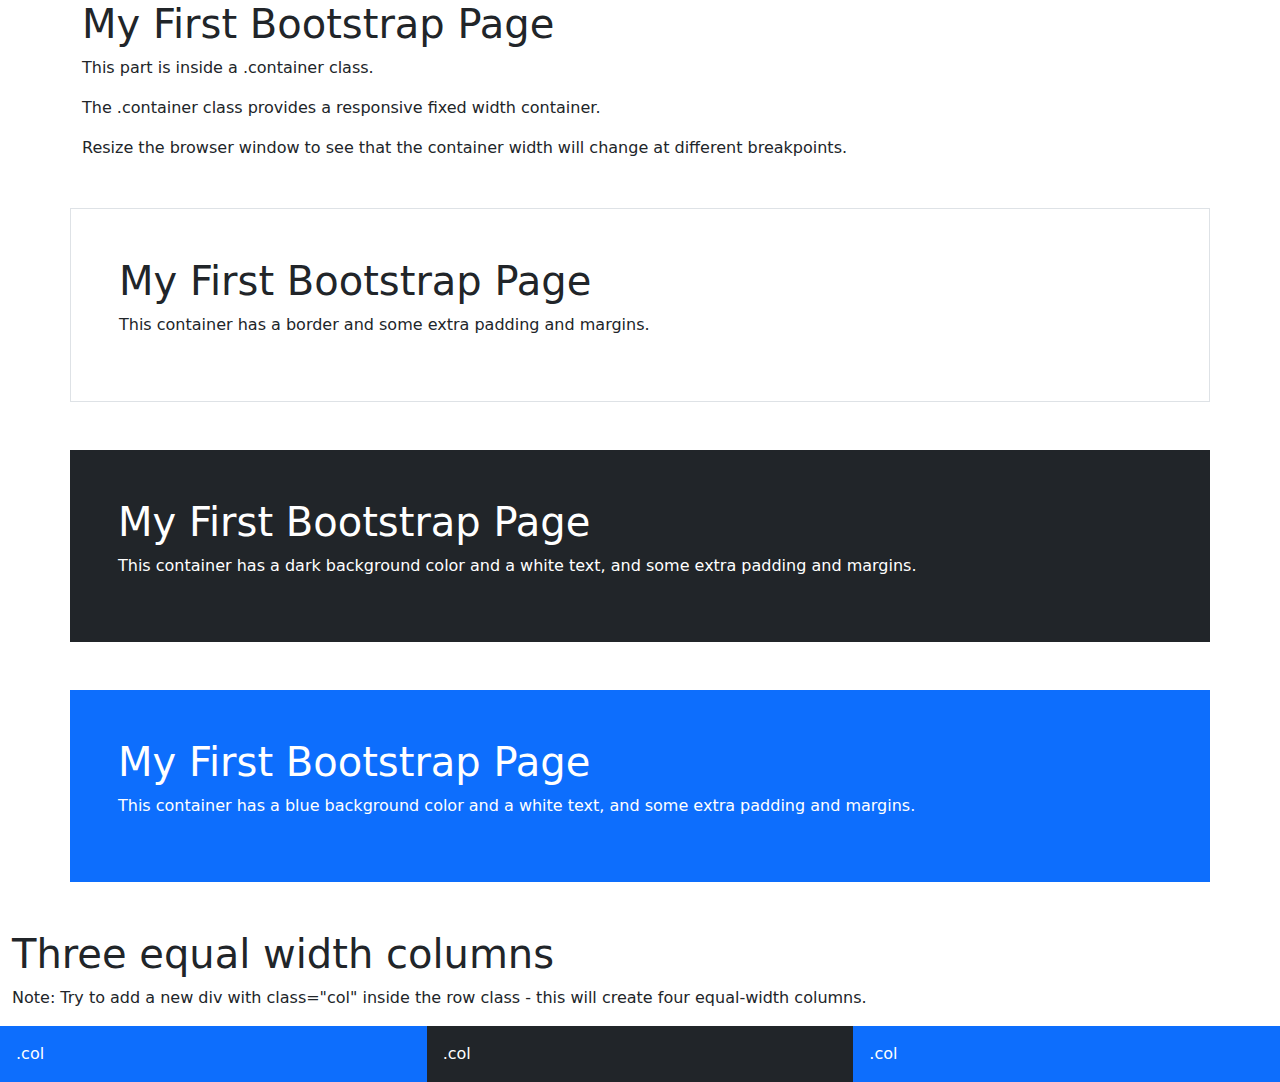
<file: 0325_BS5/try.html>
<!DOCTYPE html>
<html lang="en">
<head>
  <title>Bootstrap Example</title>
  <meta charset="utf-8">
  <meta name="viewport" content="width=device-width, initial-scale=1">
  <link href="https://cdn.jsdelivr.net/npm/bootstrap@5.3.3/dist/css/bootstrap.min.css" rel="stylesheet">
</head>
<script src="https://cdn.jsdelivr.net/npm/bootstrap@5.3.3/dist/js/bootstrap.bundle.min.js"></script>

<body>
  
<div class="container">
  <h1>My First Bootstrap Page</h1>
  <p>This part is inside a .container class.</p>
  <p>The .container class provides a responsive fixed width container.</p>
  <p>Resize the browser window to see that the container width will change at different breakpoints.</p>
</div>

<div class="container p-5 my-5 border">
    <h1>My First Bootstrap Page</h1>
    <p>This container has a border and some extra padding and margins.</p>
</div>
  
<div class="container p-5 my-5 bg-dark text-white">
    <h1>My First Bootstrap Page</h1>
    <p>This container has a dark background color and a white text, and some extra padding and margins.</p>
</div>
  
<div class="container p-5 my-5 bg-primary text-white">
    <h1>My First Bootstrap Page</h1>
    <p>This container has a blue background color and a white text, and some extra padding and margins.</p>
</div>
  
<!-- Container (fixed width) -->
<div class="container-fluid mt-3">
  <h1>Three equal width columns</h1>
  <p>Note: Try to add a new div with class="col" inside the row class - this will create four equal-width columns.</p>
  <div class="row">
    <div class="col p-3 bg-primary text-white">.col</div>
    <div class="col p-3 bg-dark text-white">.col</div>
    <div class="col p-3 bg-primary text-white">.col</div>
  </div>
</div>

</body>
</html>
</file>
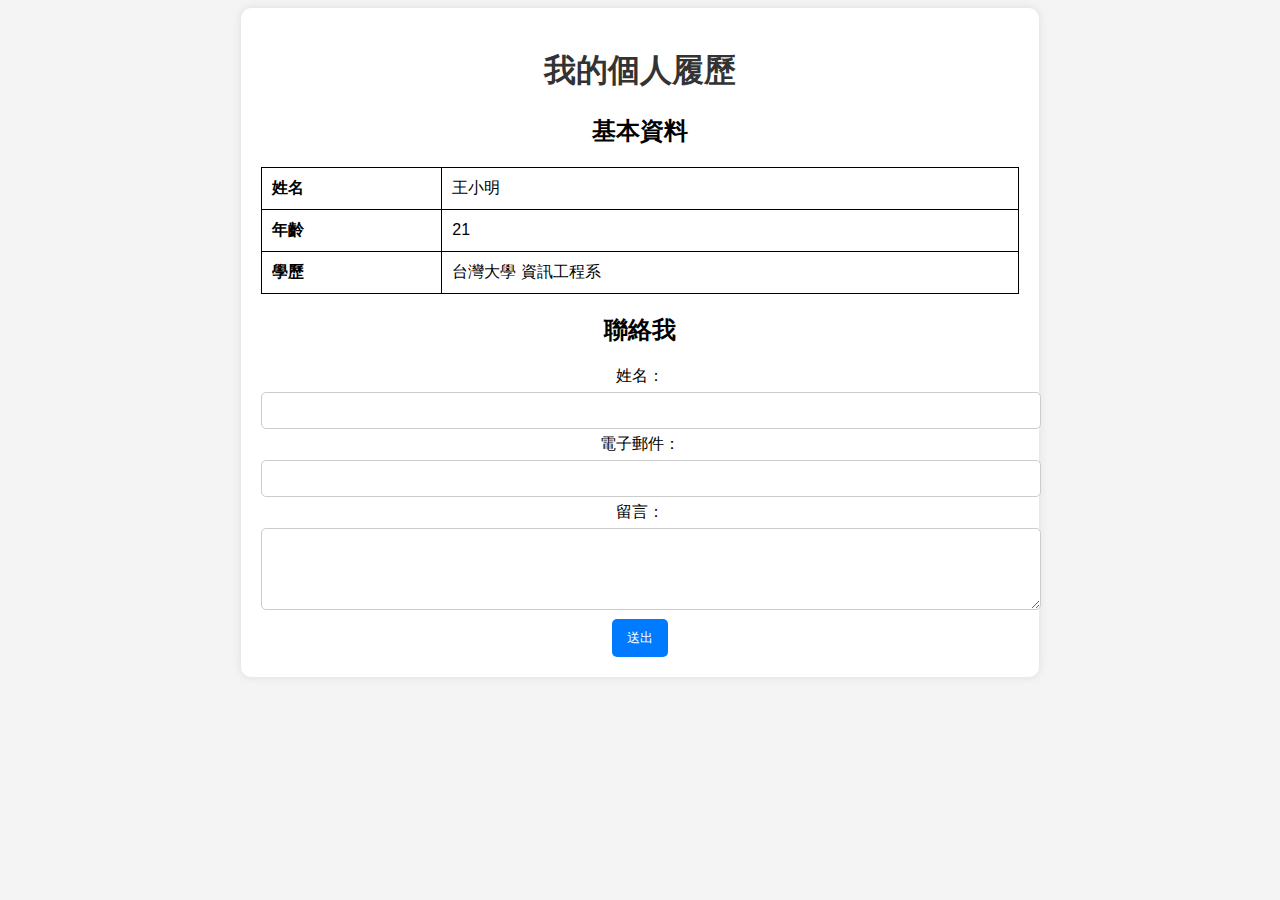
<file: GPTexample/gptindex_example.html>
<!DOCTYPE html>
<html>
<head>
    <meta charset="UTF-8">
    <meta name="viewport" content="width=device-width, initial-scale=1.0">
    <title>我的第一個 HTML 頁面</title>
    <link rel="stylesheet" href="gptstyle.css"> <!-- 連結 CSS -->
</head>
<body>

<div class="container">
    <h1>我的個人履歷</h1>
    <h2>基本資料</h2>
    <table>
        <tr>
            <th>姓名</th>
            <td>王小明</td>
        </tr>
        <tr>
            <th>年齡</th>
            <td>21</td>
        </tr>
        <tr>
            <th>學歷</th>
            <td>台灣大學 資訊工程系</td>
        </tr>
    </table>
    <h2>聯絡我</h2>
    <form>
        <label for="name">姓名：</label>
        <input type="text" id="name" name="name" required>

        <label for="email">電子郵件：</label>
        <input type="email" id="email" name="email" required>

        <label for="message">留言：</label>
        <textarea id="message" name="message" rows="4" required></textarea>

        <button type="submit">送出</button>
    </form>
</div>

    <script src="gptscript.js"></script> <!-- 連結 JavaScript -->
</body>
</html>
</file>
<file: GPTexample/gptstyle.css>
body {
    font-family: Arial, sans-serif;
    background-color: #f4f4f4;
    text-align: center;
}
h1 {
    color: #333;
}
.container {
    width: 60%;
    margin: auto;
    background: white;
    padding: 20px;
    border-radius: 10px;
    box-shadow: 0px 0px 10px rgba(0, 0, 0, 0.1);
}
table {
    width: 100%;
    border-collapse: collapse;
    margin: 20px 0;
}
table, th, td {
    border: 1px solid black;
}
th, td {
    padding: 10px;
    text-align: left;
}
form {
    margin-top: 20px;
}
input, textarea {
    width: 100%;
    padding: 10px;
    margin: 5px 0;
    border: 1px solid #ccc;
    border-radius: 5px;
}
button {
    background: #007BFF;
    color: white;
    border: none;
    padding: 10px 15px;
    border-radius: 5px;
    cursor: pointer;
}
button:hover {
    background: #0056b3;
}
</file>
